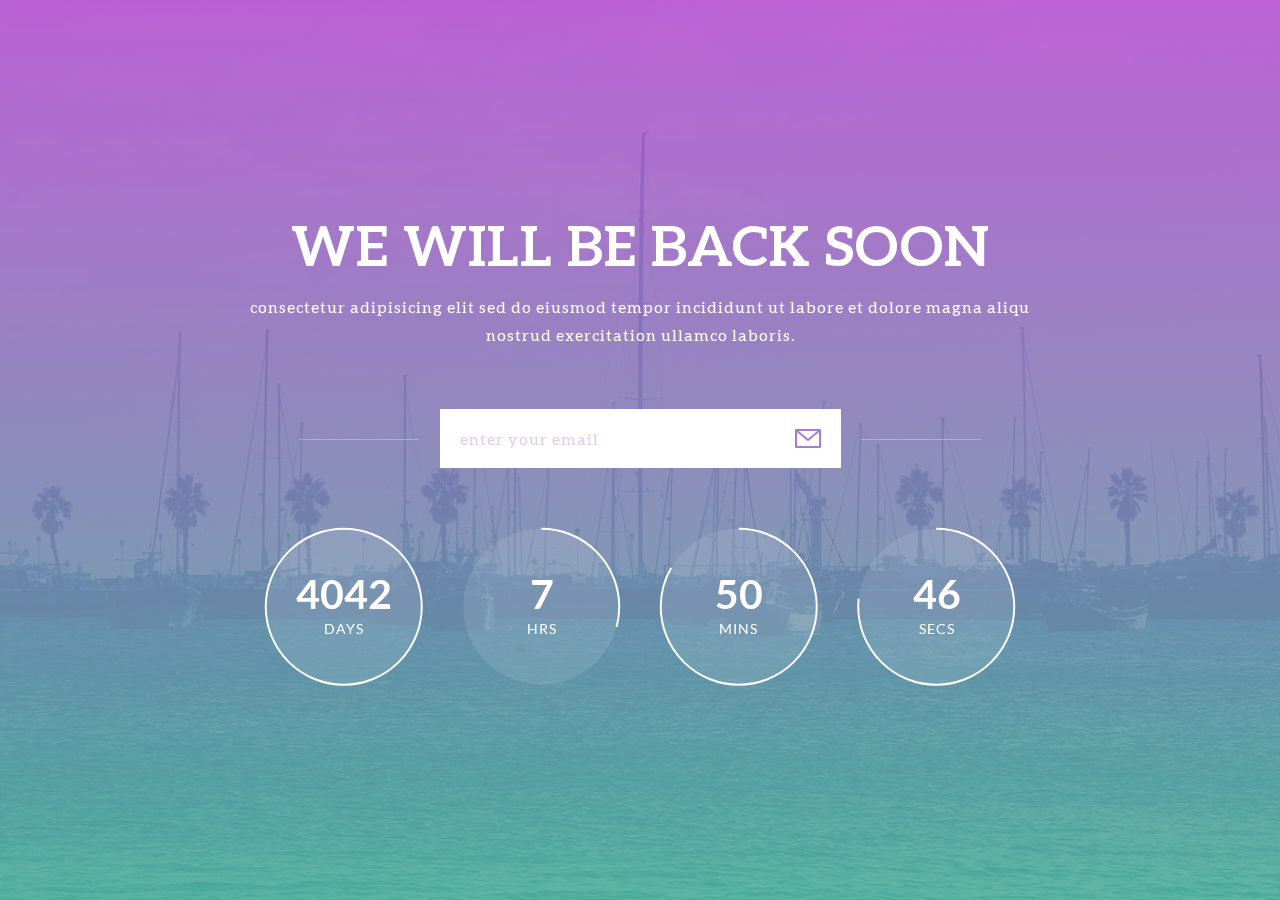
<file: htdocs/index(ajax mailchimp form).html>
<!DOCTYPE html>
<html lang="en">
<head>
	<title>Notify - Under Constraction and Coming Soon Template</title>
	<meta charset="utf-8">
	<meta name="author" content="">
	<meta name="description" content="Notify Under Constraction and Coming Soon Template"/>

	<link rel="stylesheet" type="text/css" href="css/reset.css">
	<link rel="stylesheet" type="text/css" href="css/main.css">

    <script type="text/javascript" src="js/jquery.js"></script>
    <script type="text/javascript" src="js/TimeCircles.js"></script>
    <script type="text/javascript" src="js/backstretch.js"></script>
    <script type="text/javascript" src="js/ajaxchimp.js"></script>
    <script type="text/javascript" src="js/main.js"></script>
</head>
<body>

	<section class="content wrapper">

		<h1>We Will Be Back soon</h1>
		<p class="description">consectetur adipisicing elit sed do eiusmod tempor incididunt ut labore et dolore magna aliqu nostrud exercitation ullamco laboris.</p>

		<div class="subscription_form clearfix">
			<div>
				<form action="#" method="post" id="sub_form">
					<input type="email" id="mc-email" placeholder="enter your email">
					<button type="submit" id="mc_submit"><i class="icon"></i></button>
				</form>
			</div>
		</div>

		<div class="counter clear" data-date="2015-07-01 00:00:00"></div>

	</section>
	
	<div class="bg_gradient"></div>
	<div class="gradient_back_img"></div>
	
</body>
</html>
</file>
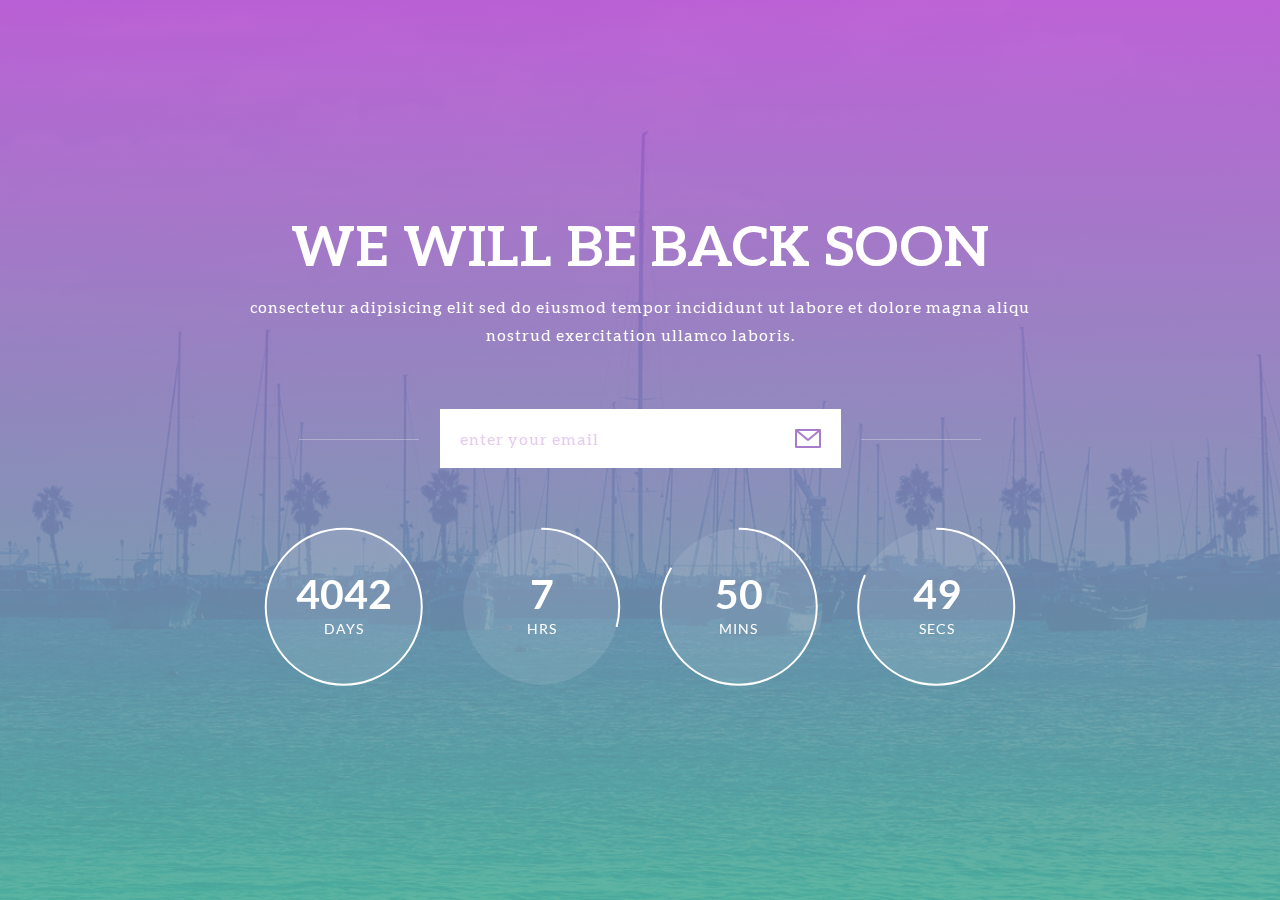
<file: htdocs/index(bg_gradient).html>
<!DOCTYPE html>
<html lang="en">
<head>
	<title>Notify - Under Constraction and Coming Soon Template</title>
	<meta charset="utf-8">
	<meta name="author" content="">
	<meta name="description" content="Notify Under Constraction and Coming Soon Template"/>

	<link rel="stylesheet" type="text/css" href="css/reset.css">
	<link rel="stylesheet" type="text/css" href="css/main.css">

    <script type="text/javascript" src="js/jquery.js"></script>
    <script type="text/javascript" src="js/TimeCircles.js"></script>
    <script type="text/javascript" src="js/backstretch.js"></script>
    <script type="text/javascript" src="js/main.js"></script>
</head>
<body>

	<section class="content wrapper">

		<h1>We Will Be Back soon</h1>
		<p class="description">consectetur adipisicing elit sed do eiusmod tempor incididunt ut labore et dolore magna aliqu nostrud exercitation ullamco laboris.</p>

		<div class="subscription_form clearfix">
			<div>
				<form action="#" method="post">
					<input type="email" id="mc-email" placeholder="enter your email">
					<button type="submit"><i class="icon"></i></button>
				</form>
			</div>
		</div>

		<div class="counter clear" data-date="2015-07-01 00:00:00"></div>

	</section>
	
	<div class="bg_gradient"></div>
	<div class="gradient_back_img"></div>
	
</body>
</html>
</file>
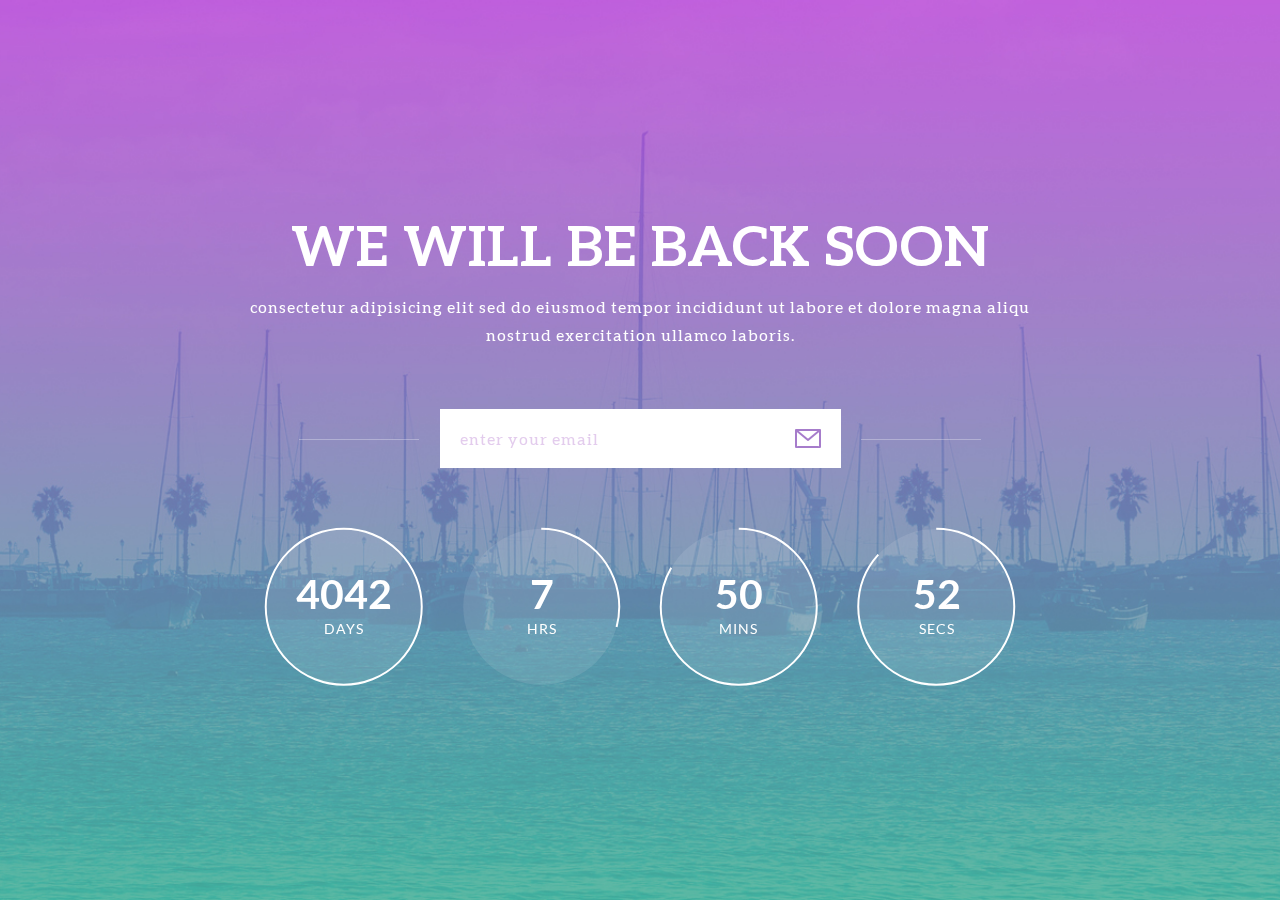
<file: htdocs/index(bg_img).html>
<!DOCTYPE html>
<html lang="en">
<head>
	<title>Notify - Under Constraction and Coming Soon Template</title>
	<meta charset="utf-8">
	<meta name="author" content="">
	<meta name="description" content="Notify Under Constraction and Coming Soon Template"/>

	<link rel="stylesheet" type="text/css" href="css/reset.css">
	<link rel="stylesheet" type="text/css" href="css/main.css">

    <script type="text/javascript" src="js/jquery.js"></script>
    <script type="text/javascript" src="js/TimeCircles.js"></script>
    <script type="text/javascript" src="js/backstretch.js"></script>
    <script type="text/javascript" src="js/main.js"></script>
</head>
<body>

	<section class="content wrapper">

		<h1>We Will Be Back soon</h1>
		<p class="description">consectetur adipisicing elit sed do eiusmod tempor incididunt ut labore et dolore magna aliqu nostrud exercitation ullamco laboris.</p>

		<div class="subscription_form clearfix">
			<div>
				<form action="#" method="post">
					<input type="email" id="mc-email" placeholder="enter your email">
					<button type="submit" id="mc_submit"><i class="icon"></i></button>
				</form>
			</div>
		</div>

		<div class="counter clear" data-date="2015-07-01 00:00:00"></div>

	</section>
	
	<div class="back_img"></div>
	
</body>
</html>
</file>
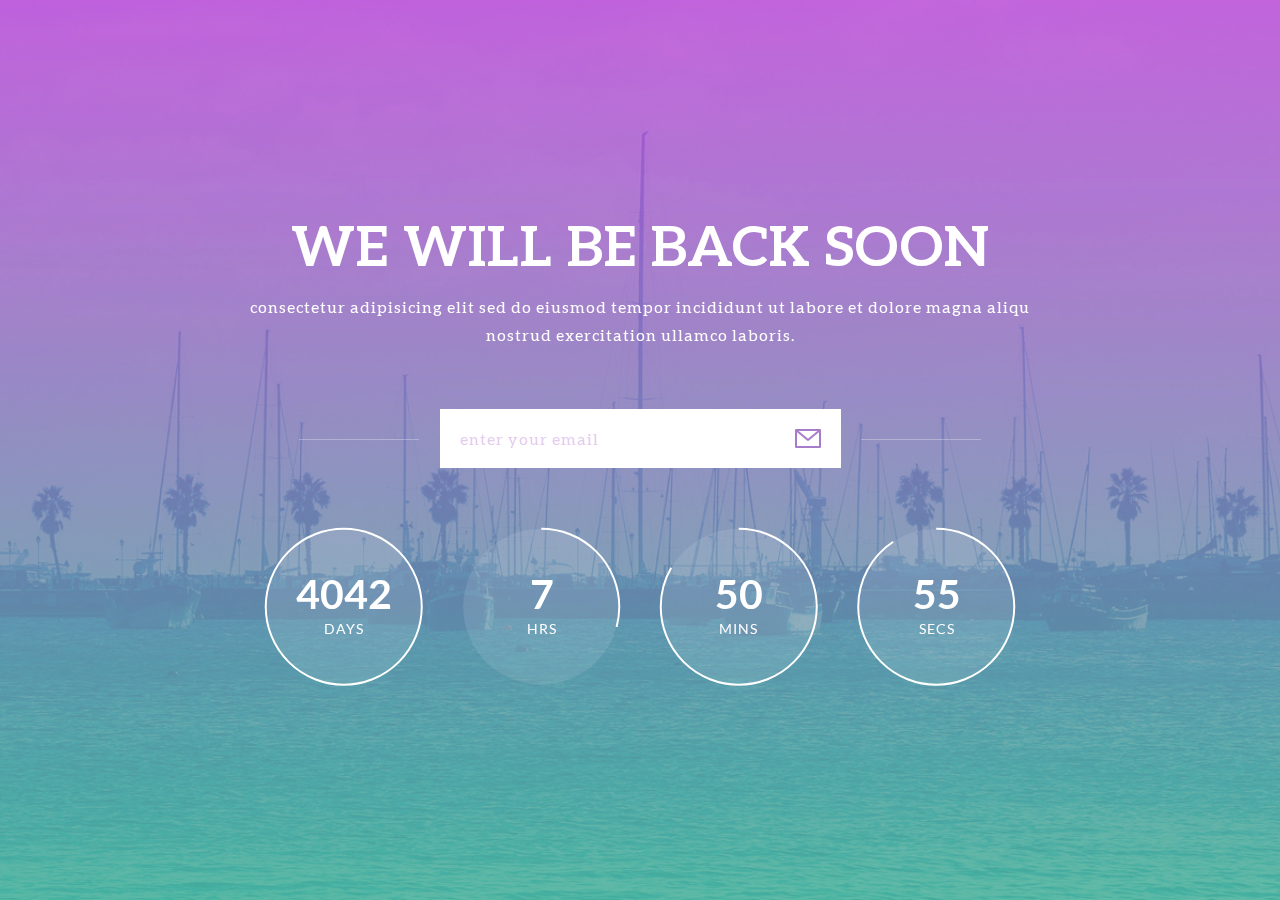
<file: htdocs/index(bg_slider & mailchimp form).html>
<!DOCTYPE html>
<html lang="en">
<head>
	<title>Notify - Under Constraction and Coming Soon Template</title>
	<meta charset="utf-8">
	<meta name="author" content="">
	<meta name="description" content="Notify Under Constraction and Coming Soon Template"/>

	<link rel="stylesheet" type="text/css" href="css/reset.css">
	<link rel="stylesheet" type="text/css" href="css/main.css">

    <script type="text/javascript" src="js/jquery.js"></script>
    <script type="text/javascript" src="js/TimeCircles.js"></script>
    <script type="text/javascript" src="js/backstretch.js"></script>
    <script type="text/javascript" src="js/ajaxchimp.js"></script>
    <script type="text/javascript" src="js/main.js"></script>
</head>
<body>

	<section class="content wrapper">

		<h1>We Will Be Back soon</h1>
		<p class="description">consectetur adipisicing elit sed do eiusmod tempor incididunt ut labore et dolore magna aliqu nostrud exercitation ullamco laboris.</p>

		<div class="subscription_form clearfix">
			<div>
				<form action="#" method="post" id="sub_form">
					<input type="email" id="mc-email" placeholder="enter your email">
					<button type="submit" id="mc_submit"><i class="icon"></i></button>
				</form>
			</div>
		</div>

		<div class="counter clear" data-date="2015-07-01 00:00:00"></div>

	</section>
	
</body>
</html>
</file>
<file: htdocs/css/main.css>
/*  Fonts  */
@font-face {
    font-family: 'Aleo-Regular';
    src: url('../fonts/Aleo-Regular.eot');
    src: url('../fonts/Aleo-Regular.eot?#iefix') format('embedded-opentype'),
         url('../fonts/Aleo-Regular.woff') format('woff'),
         url('../fonts/Aleo-Regular.ttf') format('truetype'),
         url('../fonts/Aleo-Regular.svg#Aleo-Regular') format('svg');
    font-weight: normal;
    font-style: normal;

}


@font-face {
    font-family: 'Aleo-Bold';
    src: url('../fonts/Aleo-Bold.eot');
    src: url('../fonts/Aleo-Bold.eot?#iefix') format('embedded-opentype'),
         url('../fonts/Aleo-Bold.woff') format('woff'),
         url('../fonts/Aleo-Bold.ttf') format('truetype'),
         url('../fonts/Aleo-Bold.svg#Aleo-Bold') format('svg');
    font-weight: normal;
    font-style: normal;

}


@font-face {
    font-family: 'Lato-Regular';
    src: url('../fonts/Lato-Regular.eot');
    src: url('../fonts/Lato-Regular.eot?#iefix') format('embedded-opentype'),
         url('../fonts/Lato-Regular.woff') format('woff'),
         url('../fonts/Lato-Regular.ttf') format('truetype'),
         url('../fonts/Lato-Regular.svg#Lato-Regular') format('svg');
    font-weight: normal;
    font-style: normal;

}


@font-face {
    font-family: 'Lato-Bold';
    src: url('../fonts/Lato-Bold.eot');
    src: url('../fonts/Lato-Bold.eot?#iefix') format('embedded-opentype'),
         url('../fonts/Lato-Bold.woff') format('woff'),
         url('../fonts/Lato-Bold.ttf') format('truetype'),
         url('../fonts/Lato-Bold.svg#Lato-Bold') format('svg');
    font-weight: normal;
    font-style: normal;

}


/*  General CSS*/

h1, h2, h3, h4, h5 ,h6{
    color: #ffffff;
    font-family: "Aleo-Regular", arial;
    letter-spacing: 1px;
}

h1              { font-size: 2em;}
h2              { font-size: 1.5em;}
h3              { font-size: 1.17em;}
h5              { font-size: .83em;}
h6              { font-size: .75em;}
h1, h2, h3, h4,
h5, h6          { font-weight: bolder }

.clearfix:before,  
.clearfix:after {  
    content: " ";  
    display: table;  
}  
.clearfix:after {  
    clear: both;  
}  
 
.clearfix {  
    *zoom: 1;  
}

.wrapper{
    width: 790px;
    margin: 0 auto;
}





.content{
    position: absolute;
    display: block;
    overflow: hidden;
    z-index: 9999;
    text-align: center;
}

.content H1{
    color: #fff;
    font-family: "Aleo-Bold", arial;
    font-size: 56px;
    font-weight: bold;
    text-transform: uppercase;
    letter-spacing: 1px;
}

.content p{
    color: #fff;
    font-family: "Aleo-Regular", arial;
    font-size: 16px;
    letter-spacing: 1px;
    line-height: 28px;
}

.content p.description{
    margin-top: 20px;
}

.content .subscription_form{
    width: 401px;
    margin: 60px auto 0 auto;
    position: relative;
}

.content .subscription_form > div:before,
.content .subscription_form > div:after{
    content: "";
    display: block;
    width: 120px;
    height: 1px;
    background: rgba(255, 255, 255, .3);
    position: absolute;
    top: 50%;
}

.content .subscription_form > div:before{
    left: -35%;
}
.content .subscription_form > div:after{
    right: -35%;
}

.subscription_form form input[type=email],
.subscription_form form input[type=text]{
    display: block;
    width: 300px;
    padding: 20px;
    background-color: #fff;
    color: #cc45e4;
    font-size: 16px;
    letter-spacing: 1px;
    outline: none;
    float: left;
    margin: 0;
    border: 0;
    font-family: 'Aleo-Regular', arial;
}

.subscription_form form input[type=email]::-webkit-input-placeholder,
.subscription_form form input[type=text]::-webkit-input-placeholder{
   color: #e3cced;
}

.subscription_form form input[type=email]::-moz-placeholder,
.subscription_form form input[type=text]::-moz-placeholder{
   color: #e3cced;
}

.subscription_form form input[type=email]::-moz-placeholder,
.subscription_form form input[type=text]::-moz-placeholder{
   color: #e3cced;
}

.subscription_form form input[type=email]::-ms-input-placeholder,  
.subscription_form form input[type=text]::-ms-input-placeholder{  
   color: #e3cced;
} 

.subscription_form form button{
    display: block;
    width: 62px;
    height: 59px;
    background: #ffffff;
    border: 0;
    float: left;
    margin-left: -1px;
    outline: none;
}

.subscription_form form button:hover{
    cursor: pointer;
}

.subscription_form form .icon{
    display: block;
    width: 26px;
    height: 19px;
    background: url("../img/mail_icon.png") no-repeat;
    margin-left: 10px;
}


.subscription_form form .loading{
    display: block;
    width: 16px;
    height: 16px;
    background: url("../img/load.gif") no-repeat;
    margin-left: 20px;
}


.back_img{
    position: fixed;
    top: 0;
    left: 0;
    width: 100%;
    height: 100%;
    margin: 0px;
    padding: 0px;
    z-index: -9999;
    background: #50cda7 url('../img/bg_img.jpg') no-repeat;
    background-position: center 0;
    overflow: hidden;

    -webkit-background-size: cover;
    -moz-background-size: cover;
    -o-background-size: cover;
    background-size: cover;
}

.gradient_back_img{
    position: fixed;
    top: 0;
    left: 0;
    width: 100%;
    height: 100%;
    margin: 0px;
    padding: 0px;
    z-index: -9999;
    background: #50cda7 url('../img/bg_img_raw.jpg') no-repeat;
    background-position: center 0;

    -webkit-background-size: cover;
    -moz-background-size: cover;
    -o-background-size: cover;
    background-size: cover;
}

.bg_gradient{
    position: fixed;
    top: 0;
    left: 0;
    width: 100%;
    height: 100%;
    margin: 0px;
    padding: 0px;
    z-index: -888;
    background: #50cda7;
    background: -moz-linear-gradient(top,  rgba(185, 85, 218, .9) 0%, rgba(81, 179, 160, .9) 100%);
    background: -webkit-gradient(linear, left top, left bottom, color-stop(0%,rgba(185, 85, 218, .9)), color-stop(100%,rgba(81, 179, 160, .9)));
    background: -webkit-linear-gradient(top,  rgba(185, 85, 218, .9) 0%,rgba(81, 179, 160, .9) 100%); 
    background: -o-linear-gradient(top,  rgba(185, 85, 218, .9) 0%,rgba(81, 179, 160, .9) 100%); 
    background: -ms-linear-gradient(top,  rgba(185, 85, 218, .9) 0%,rgba(81, 179, 160, .9) 100%); 
    background: linear-gradient(to bottom,  rgba(185, 85, 218, .9) 0%,rgba(81, 179, 160, .9) 100%);
    filter: progid:DXImageTransform.Microsoft.gradient( startColorstr='rgba(185, 85, 218, .9)', endColorstr='rgba(81, 179, 160, .9)',GradientType=0 );

}






/*Counter*/
.counter{
    margin-top: 40px;
}

.time_circles {
    position: relative;
    width: 100%;
    height: 100%;
}


.time_circles > div {
    position: absolute;
    text-align: center;
}


.time_circles > div > h4 {
    margin: 0px;
    padding: 0px;
    text-align: center;
    text-transform: uppercase;
    font-family: 'Lato-Regular', Arial;
    color: #fff;
    font-weight: normal!important;
}

.time_circles > div > span {
    display: block;
    width: 100%;
    text-align: center;
    font-family: 'Lato-Bold', Arial;
    margin: 0.25em 0 0.5em 0; 
    font-weight: bold;
    color: #fff;
    font-size: 40px;

}




/*  Tooltip  */
.tooltip{
    display: block;
    padding: 10px 20px;
    background: #454545;
    color: #fff;
    font-family: "Aleo-Regular", arial;
    font-size: 13px;
    position: absolute;
    white-space: nowrap;
    z-index: 999;
    opacity: 0;
    text-align: center;
    letter-spacing: .5px;

}

.tooltip:after{
    content: '';
    width: 0px;
    height: 0px;
    border-style: solid;
    border-width: 3px 3px 0 3px;
    border-color: #454545 transparent transparent transparent;
    display: block;
    text-align: center;
    position: absolute;
    bottom: -3px;
    left: 50%;
    margin-left: -3px;
}
</file>
